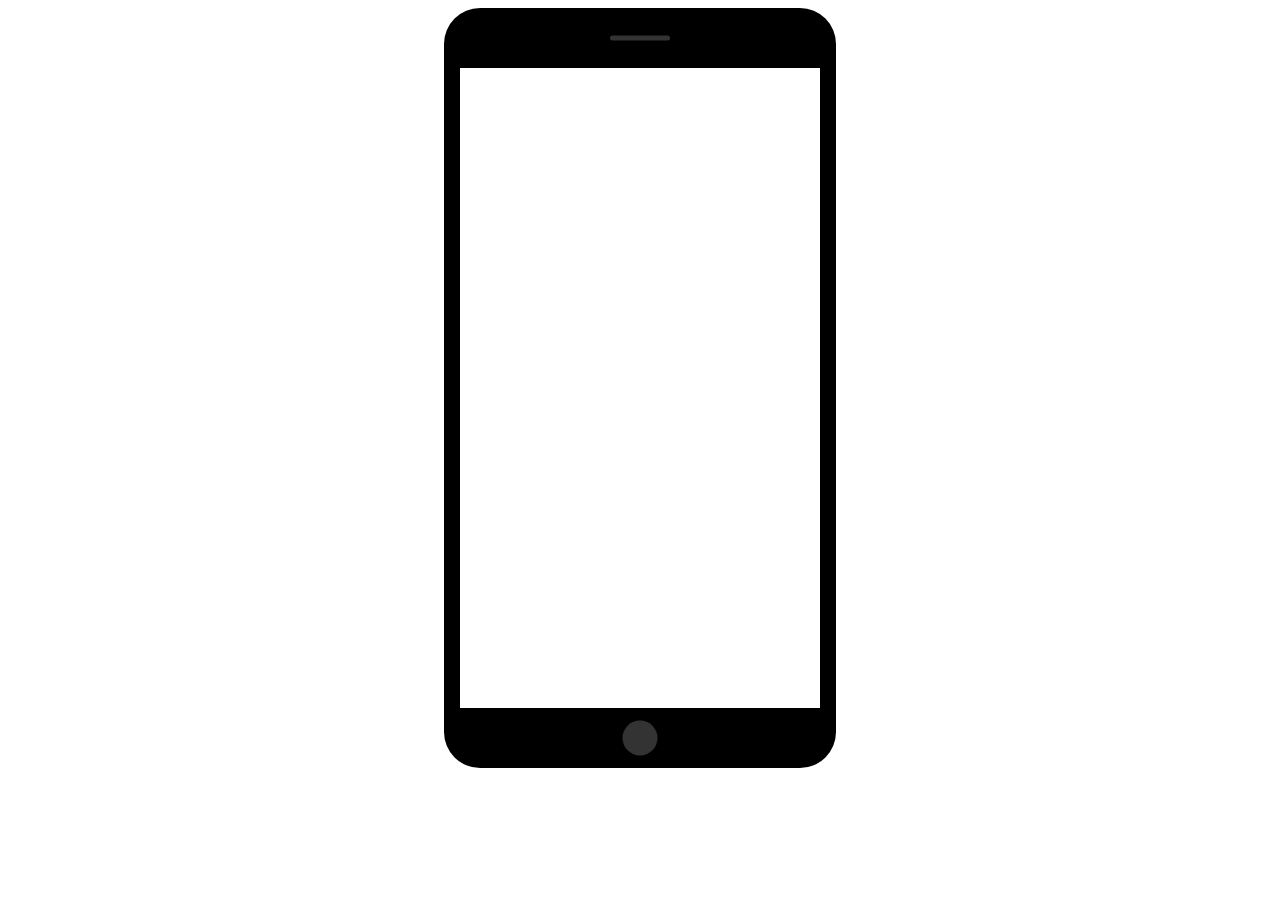
<file: Code/index.html>
<!DOCTYPE html>
<html>
<head>
<meta name="viewport" content="width=device-width, initial-scale=1">
<style>
/* The device with borders */
.smartphone {
  position: relative;
  width: 360px;
  height: 640px;
  margin: auto;
  border: 16px black solid;
  border-top-width: 60px;
  border-bottom-width: 60px;
  border-radius: 36px;
}

/* The horizontal line on the top of the device */
.smartphone:before {
  content: '';
  display: block;
  width: 60px;
  height: 5px;
  position: absolute;
  top: -30px;
  left: 50%;
  transform: translate(-50%, -50%);
  background: #333;
  border-radius: 10px;
}

/* The circle on the bottom of the device */
.smartphone:after {
  content: '';
  display: block;
  width: 35px;
  height: 35px;
  position: absolute;
  left: 50%;
  bottom: -65px;
  transform: translate(-50%, -50%);
  background: #333;
  border-radius: 50%;
}

/* The screen (or content) of the device */
.smartphone .content {
  width: 360px;
  height: 640px;
  background: white;
}
</style>
</head>
<body>

<div class="smartphone">
  <div class="content">
    <iframe src="http://localhost:8081/" style="width:100%;border:none;height:100%" />
  </div>
</div>

</body>
</html>
</file>
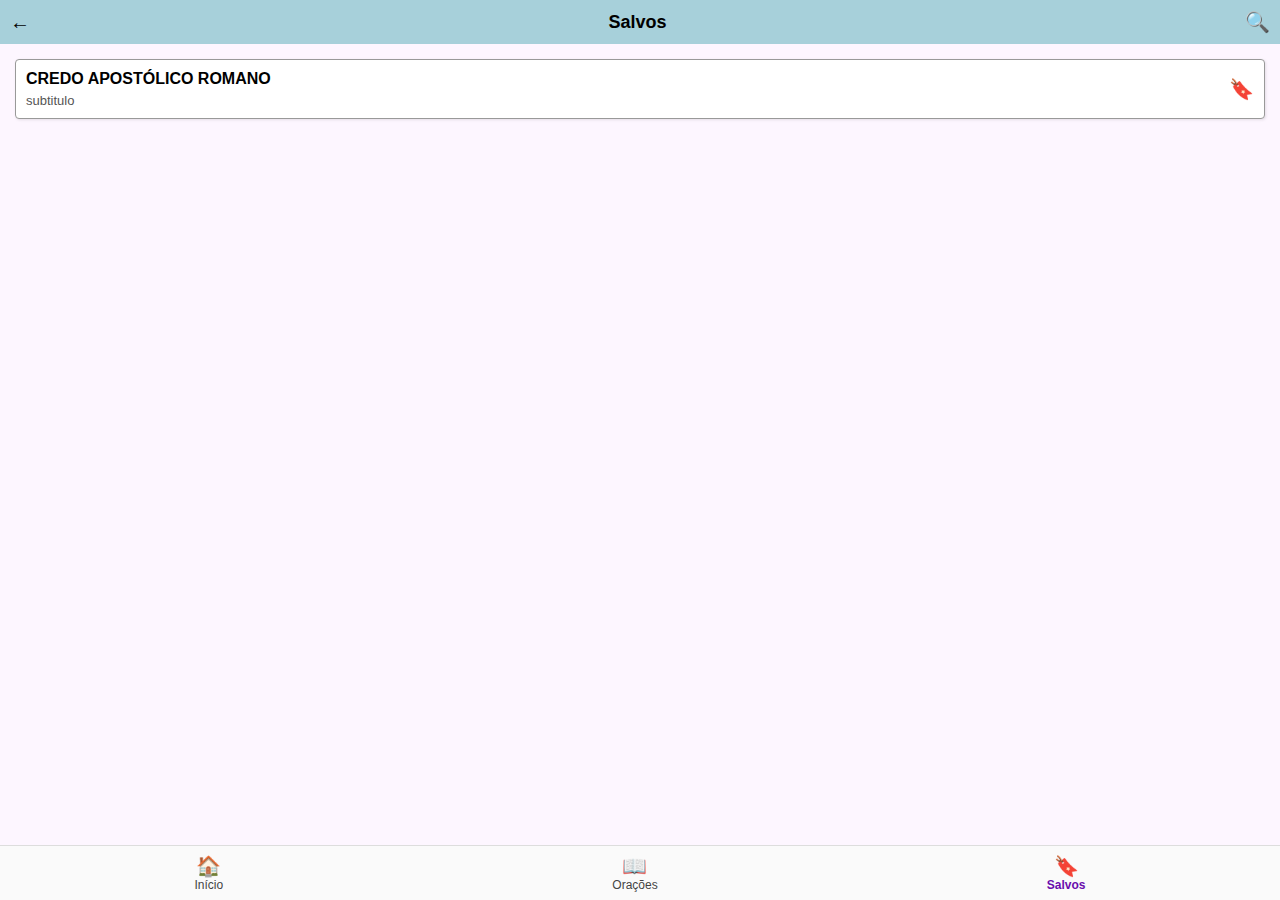
<file: tela 5.html>
<!DOCTYPE html>
<html lang="pt-BR">
<head>
  <meta charset="UTF-8">
  <meta name="viewport" content="width=device-width, initial-scale=1.0">
  <title>Salvos</title>
  <link rel="stylesheet" href="tela 5.css">
</head>
<body>
  <!-- Topo -->
  <header class="header">
    <button class="back-btn" onclick="voltar()">←</button>
    <h1>Salvos</h1>
    <button class="search-btn">🔍</button>
  </header>

  <!-- Conteúdo -->
  <main class="content">
    <div class="card">
      <div class="card-texts">
        <h2>CREDO APOSTÓLICO ROMANO</h2>
        <p>subtitulo</p>
      </div>
      <span class="bookmark">🔖</span>
    </div>
  </main>

  <!-- Menu inferior -->
  <nav class="bottom-nav">
    <a href="index.html" class="nav-item">
      <span class="icon">🏠</span>
      <span>Início</span>
    </a>
    <a href="oracoes.html" class="nav-item">
      <span class="icon">📖</span>
      <span>Orações</span>
    </a>
    <a href="salvos.html" class="nav-item active">
      <span class="icon">🔖</span>
      <span>Salvos</span>
    </a>
  </nav>

  <script src="tela 5.js"></script>
</body>
</html>
</file>
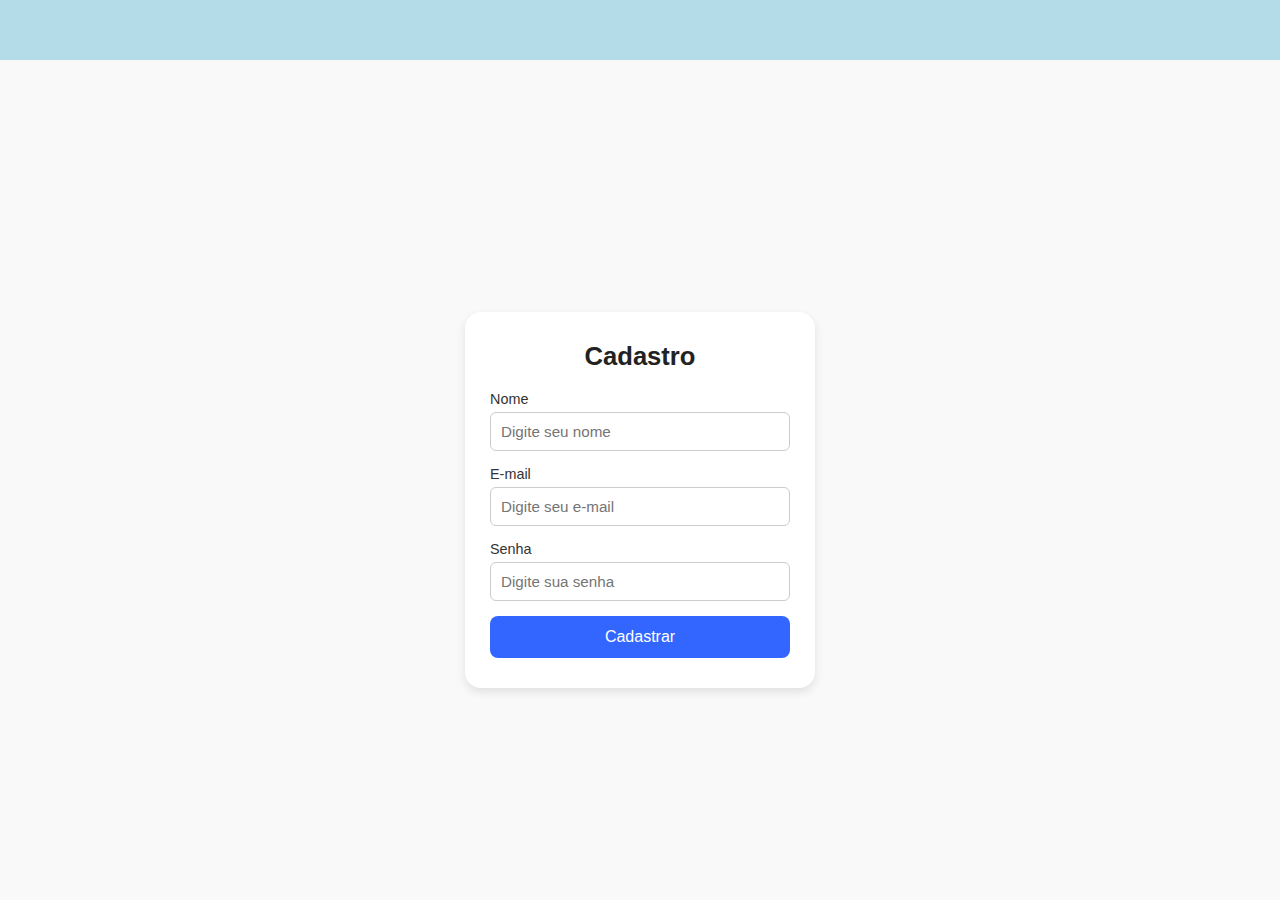
<file: tela de cadastro.html>
<!DOCTYPE html>
<html lang="pt-BR">
<head>
  <meta charset="UTF-8" />
  <meta name="viewport" content="width=device-width, initial-scale=1.0" />
  <title>Cadastro - Espiritualidade em Dia</title>
  <link rel="stylesheet" href="tela de cadastro.css" />
</head>
<body>
  <div class="top-bar"></div>

  <div class="container">
    <div class="card">
      <h1>Cadastro</h1>
      <form id="formCadastro">
        <label for="nome">Nome</label>
        <input type="text" id="nome" placeholder="Digite seu nome" required />

        <label for="email">E-mail</label>
        <input type="email" id="email" placeholder="Digite seu e-mail" required />

        <label for="senha">Senha</label>
        <input type="password" id="senha" placeholder="Digite sua senha" required />

        <button type="submit">Cadastrar</button>
      </form>
    </div>
  </div>

  <script src="tela de cadastro.js"></script>
</body>
</html>
</file>
<file: tela 5.css>
/* Reset */
* {
  margin: 0;
  padding: 0;
  box-sizing: border-box;
  font-family: Arial, sans-serif;
}

body {
  background-color: #fdf6ff;
  display: flex;
  flex-direction: column;
  height: 100vh;
}

/* Header */
.header {
  background-color: #a7d0da;
  padding: 10px;
  display: flex;
  align-items: center;
  justify-content: space-between;
  position: sticky;
  top: 0;
}

.header h1 {
  font-size: 18px;
  flex: 1;
  text-align: center;
}

.back-btn,
.search-btn {
  background: none;
  border: none;
  font-size: 20px;
  cursor: pointer;
}

/* Conteúdo */
.content {
  flex: 1;
  overflow-y: auto;
  padding: 15px;
}

/* Card Salvo */
.card {
  background-color: #fff;
  border: 1px solid #999;
  border-radius: 4px;
  padding: 10px;
  display: flex;
  align-items: center;
  justify-content: space-between;
  margin-bottom: 12px;
  box-shadow: 1px 1px 3px rgba(0,0,0,0.1);
}

.card-texts h2 {
  font-size: 16px;
  margin-bottom: 5px;
}

.card-texts p {
  font-size: 13px;
  color: #555;
}

.bookmark {
  font-size: 20px;
  color: goldenrod;
}

/* Bottom Navigation */
.bottom-nav {
  display: flex;
  justify-content: space-around;
  border-top: 1px solid #ddd;
  padding: 8px 0;
  background-color: #fafafa;
}

.nav-item {
  text-decoration: none;
  color: #444;
  display: flex;
  flex-direction: column;
  align-items: center;
  font-size: 12px;
}

.nav-item .icon {
  font-size: 20px;
}

.nav-item.active {
  color: #6a0dad;
  font-weight: bold;
}
</file>
<file: tela de cadastro.css>
/* Reset básico */
* {
  margin: 0;
  padding: 0;
  box-sizing: border-box;
  font-family: Arial, sans-serif;
}

body {
  background-color: #f9f9f9;
  display: flex;
  flex-direction: column;
  align-items: center;
  justify-content: center;
  min-height: 100vh;
}

.top-bar {
  width: 100%;
  height: 60px;
  background-color: #b3dbe8; /* azul claro */
  position: fixed;
  top: 0;
  left: 0;
}

.container {
  display: flex;
  align-items: center;
  justify-content: center;
  width: 100%;
  margin-top: 100px;
}

.card {
  background-color: white;
  border-radius: 16px;
  box-shadow: 0 4px 10px rgba(0, 0, 0, 0.1);
  padding: 30px 25px;
  width: 85%;
  max-width: 350px;
}

.card h1 {
  text-align: center;
  margin-bottom: 20px;
  font-size: 1.6rem;
  color: #222;
}

form {
  display: flex;
  flex-direction: column;
}

label {
  font-size: 0.9rem;
  margin-bottom: 5px;
  color: #333;
}

input {
  padding: 10px;
  border: 1px solid #ccc;
  border-radius: 6px;
  margin-bottom: 15px;
  font-size: 0.95rem;
}

button {
  background-color: #3366ff;
  color: white;
  border: none;
  border-radius: 8px;
  padding: 12px;
  font-size: 1rem;
  cursor: pointer;
  transition: background-color 0.3s;
}

button:hover {
  background-color: #254edb;
}
</file>
